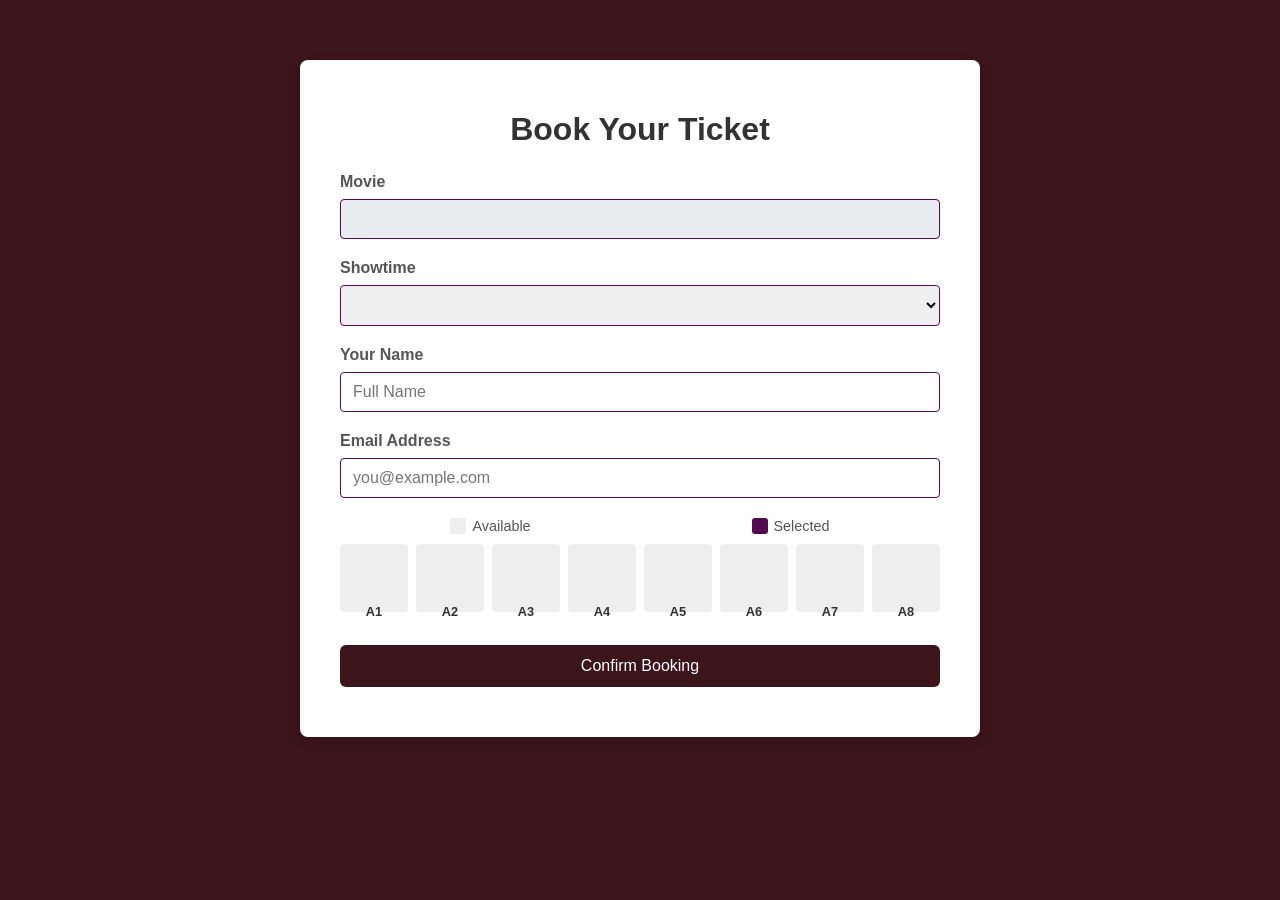
<file: Pages/Book_ticket.html>
<!DOCTYPE html>
<html lang="en">
<head>
  <meta charset="UTF-8" />
  <meta name="viewport" content="width=device-width, initial-scale=1.0"/>
  <title>Book Ticket</title>
  <link rel="stylesheet" href="../Styles/booking_ticket.css" />
</head>
<body>
  <div class="container">
    <h1>Book Your Ticket</h1>
    <form id="booking-form" action="#" method="POST" enctype="multipart/form-data">
      <!-- Movie (pre-filled from query param) -->
      <div class="form-group">
        <label for="movie-title">Movie</label>
        <input type="text" id="movie-title" name="title" readonly />
      </div>

      <!-- Showtime selector -->
      <div class="form-group">
        <label for="showtime">Showtime</label>
        <select id="showtime" name="showtime">
          <!-- Options will be injected here -->
        </select>
      </div>

      <!-- User info -->
      <div class="form-group">
        <label for="customer-name">Your Name</label>
        <input type="text" id="customer-name" name="customer_name" required placeholder="Full Name" />
      </div>
      <div class="form-group">
        <label for="customer-email">Email Address</label>
        <input type="email" id="customer-email" name="customer_email" required placeholder="you@example.com" />
      </div>

      <!-- Seat layout legend -->
      <div class="legend">
        <span class="legend-item"><span class="seat available"></span> Available</span>
        <span class="legend-item"><span class="seat selected"></span> Selected</span>
      </div>

      <!-- Seat layout grid -->
      <div class="seats" id="seat-map">
        <!-- Rows A–D, seats 1–8 -->
        <!-- Example for Row A -->
        <div class="seat"><input type="checkbox" id="A1" name="seats[]" value="A1" /><label for="A1">A1</label></div>
        <div class="seat"><input type="checkbox" id="A2" name="seats[]" value="A2" /><label for="A2">A2</label></div>
        <div class="seat"><input type="checkbox" id="A3" name="seats[]" value="A3" /><label for="A3">A3</label></div>
        <div class="seat"><input type="checkbox" id="A4" name="seats[]" value="A4" /><label for="A4">A4</label></div>
        <div class="seat"><input type="checkbox" id="A5" name="seats[]" value="A5" /><label for="A5">A5</label></div>
        <div class="seat"><input type="checkbox" id="A6" name="seats[]" value="A6" /><label for="A6">A6</label></div>
        <div class="seat"><input type="checkbox" id="A7" name="seats[]" value="A7" /><label for="A7">A7</label></div>
        <div class="seat"><input type="checkbox" id="A8" name="seats[]" value="A8" /><label for="A8">A8</label></div>
        <!-- Repeat similar blocks for Rows B, C, D as needed -->
      </div>

      <!-- Submit -->
      <div class="form-group">
        <button type="submit" class="btn">Confirm Booking</button>
      </div>
    </form>
  </div>
</body>
</html>
</file>
<file: Styles/booking_ticket.css>
/* Styles/booking.css */

body {
    
     background-color: #3b141c;
    font-family: 'Segoe UI', Tahoma, Geneva, Verdana, sans-serif;
    margin: 0;
    padding: 20px;
}

.container {
  max-width: 600px;
  margin: 40px auto;
  background: #fff;
  padding: 30px 40px;
  border-radius: 8px;
  box-shadow: 0 4px 12px rgba(0,0,0,0.1);
}

h1 {
  text-align: center;
  margin-bottom: 25px;
  color: #333;
}

.form-group {
  margin-bottom: 20px;
}

label {
  display: block;
  margin-bottom: 8px;
  font-weight: 600;
  color: #555;
}

input[type="text"],
input[type="email"],
select {
  width: 100%;
  padding: 10px 12px;
  border: 1px solid rgb(82, 11, 77);
  border-radius: 4px;
  box-sizing: border-box;
  font-size: 1rem;
}

input[readonly] {
  background-color: #e9ecef;
}

.legend {
  display: flex;
  justify-content: space-around;
  margin: 20px 0 10px;
  font-size: 0.9rem;
  color: #555;
}

.legend-item {
  display: flex;
  align-items: center;
}

.legend-item .seat {
  width: 16px;
  height: 16px;
  margin-right: 6px;
  border-radius: 3px;
  display: inline-block;
}

.legend-item .available {
  background: #eee;
}

.legend-item .selected {
  background: rgb(82, 11, 77);
}

.seats {
  display: grid;
  grid-template-columns: repeat(8, 1fr);
  gap: 8px;
  margin-bottom: 25px;
}

.seat {
  position: relative;
  cursor: pointer;
}

.seat input {
  position: absolute;
  width: 100%;
  height: 100%;
  opacity: 0;
  margin: 0;
  cursor: pointer;
}

.seat label {
  display: block;
  width: 100%;
  padding-top: 100%;
  background: #eee;
  border-radius: 4px;
  text-align: center;
  line-height: 0;
  font-size: 0.8rem;
  color: #333;
  position: relative;
}

.seat input:checked + label {
  background: rgb(82, 11, 77);
  color: #fff;
}

.btn {
  width: 100%;
  padding: 12px;
  background: #3b141c;
  color: #fff;
  border: none;
  border-radius: 6px;
  font-size: 1rem;
  cursor: pointer;
  transition: background 0.3s ease;
}

.btn:hover {
  background: rgb(82, 11, 77);
}

@media (max-width: 500px) {
  .seats {
    grid-template-columns: repeat(4, 1fr);
  }
}
</file>
